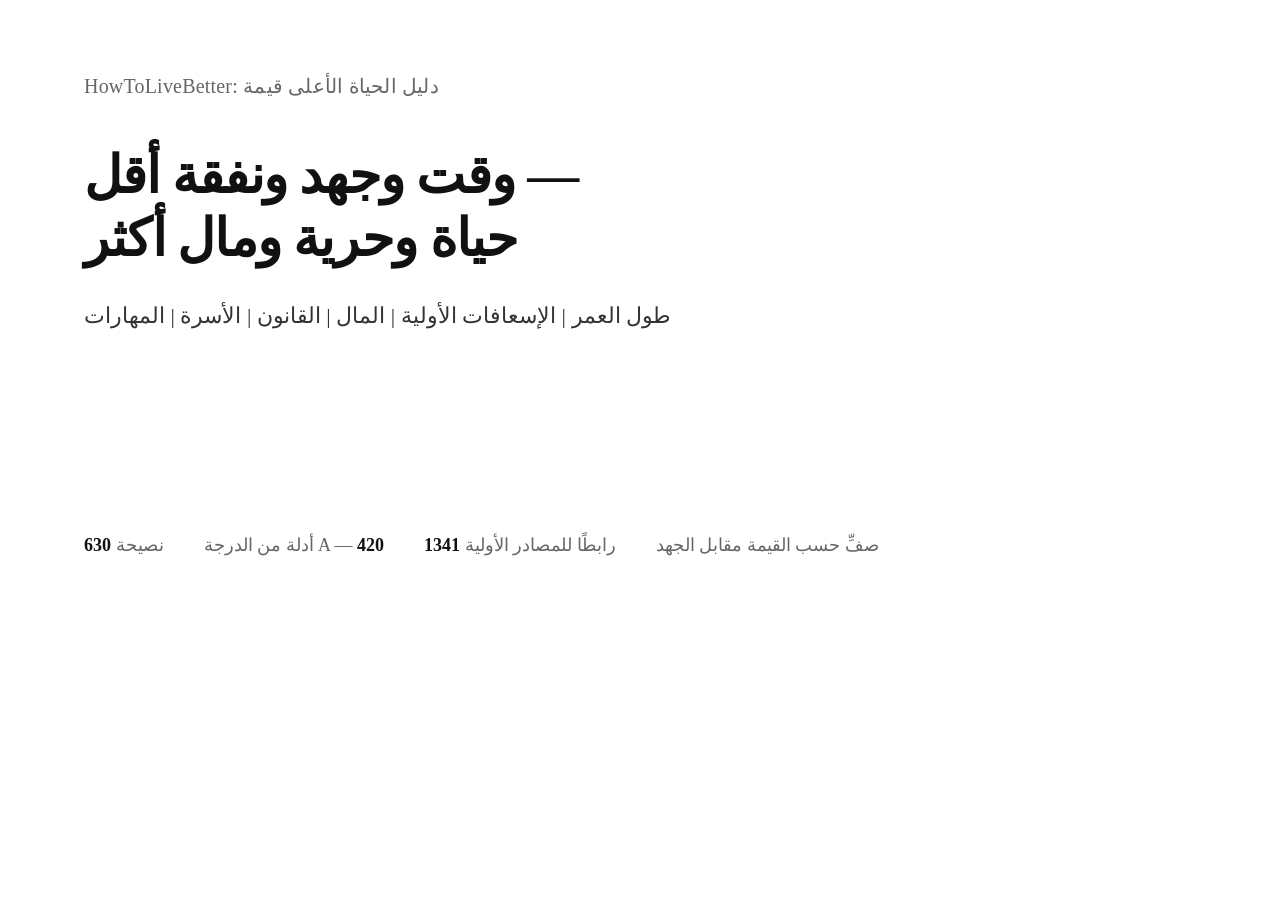
<file: forge/og/ar.html>
<!DOCTYPE html>
<meta charset="utf-8">
<style>
*{margin:0;padding:0;box-sizing:border-box}
body{
  width:1200px;height:630px;overflow:hidden;background:#ffffff;
  font-family:"Noto Sans Arabic",Georgia,"Times New Roman",serif;
  color:#111111;
}
.in{position:relative;padding:72px 84px;height:100%;display:flex;flex-direction:column}
.brand{font-size:20px;line-height:1.4;color:#666666;font-weight:400;letter-spacing:.01em}
h1{margin-top:44px;font-size:52px;line-height:1.22;letter-spacing:-.015em;color:#111111;font-weight:700}
.topics{margin-top:28px;font-size:22px;line-height:1.55;color:#333333;max-width:1030px}
.stats{
  margin-top:auto;padding-top:28px;
  display:flex;flex-wrap:wrap;align-items:baseline;gap:12px 40px;
  font-size:18px;line-height:1.45;color:#666666;
}
.stats b{color:#111111;font-weight:700}
</style>
<div class="in">
    <div class="brand">HowToLiveBetter: دليل الحياة الأعلى قيمة</div>
    <h1>
        وقت وجهد ونفقة أقل —
        <br>
        حياة وحرية ومال أكثر
    </h1>
    <p class="topics">طول العمر | الإسعافات الأولية | المال | القانون | الأسرة | المهارات</p>
    <div class="stats">
        <span><b>630</b> نصيحة</span>
        <span>أدلة من الدرجة A — <b>420</b></span>
        <span><b>1341</b> رابطًا للمصادر الأولية</span>
        <span>صفِّ حسب القيمة مقابل الجهد</span>
    </div>
</div>
</file>
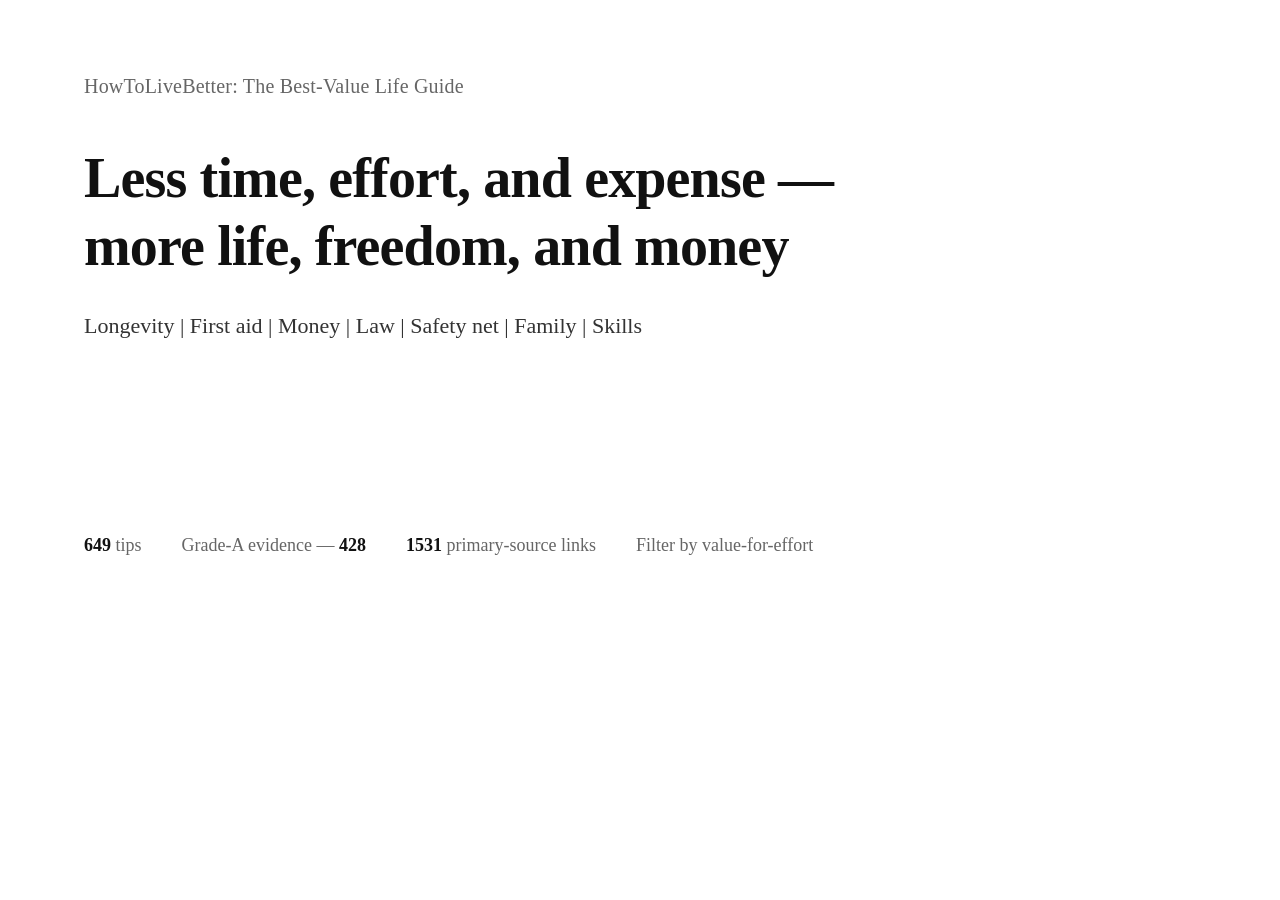
<file: forge/og/en.html>
<!DOCTYPE html>
<meta charset="utf-8">
<style>
*{margin:0;padding:0;box-sizing:border-box}
body{
  width:1200px;height:630px;overflow:hidden;background:#ffffff;
  font-family:Georgia,"Times New Roman","Noto Serif",serif;
  color:#111111;
}
.in{position:relative;padding:72px 84px;height:100%;display:flex;flex-direction:column}
.brand{font-size:20px;line-height:1.4;color:#666666;font-weight:400;letter-spacing:.01em}
h1{margin-top:44px;font-size:56px;line-height:1.22;letter-spacing:-.015em;color:#111111;font-weight:700}
.topics{margin-top:28px;font-size:22px;line-height:1.55;color:#333333;max-width:1030px}
.stats{
  margin-top:auto;padding-top:28px;
  display:flex;flex-wrap:wrap;align-items:baseline;gap:12px 40px;
  font-size:18px;line-height:1.45;color:#666666;
}
.stats b{color:#111111;font-weight:700}
</style>
<div class="in">
    <div class="brand">HowToLiveBetter: The Best-Value Life Guide</div>
    <h1>
        Less time, effort, and expense —
        <br>
        more life, freedom, and money
    </h1>
    <p class="topics">Longevity | First aid | Money | Law | Safety net | Family | Skills</p>
    <div class="stats">
        <span><b>649</b> tips</span>
        <span>Grade-A evidence — <b>428</b></span>
        <span><b>1531</b> primary-source links</span>
        <span>Filter by value-for-effort</span>
    </div>
</div>
</file>
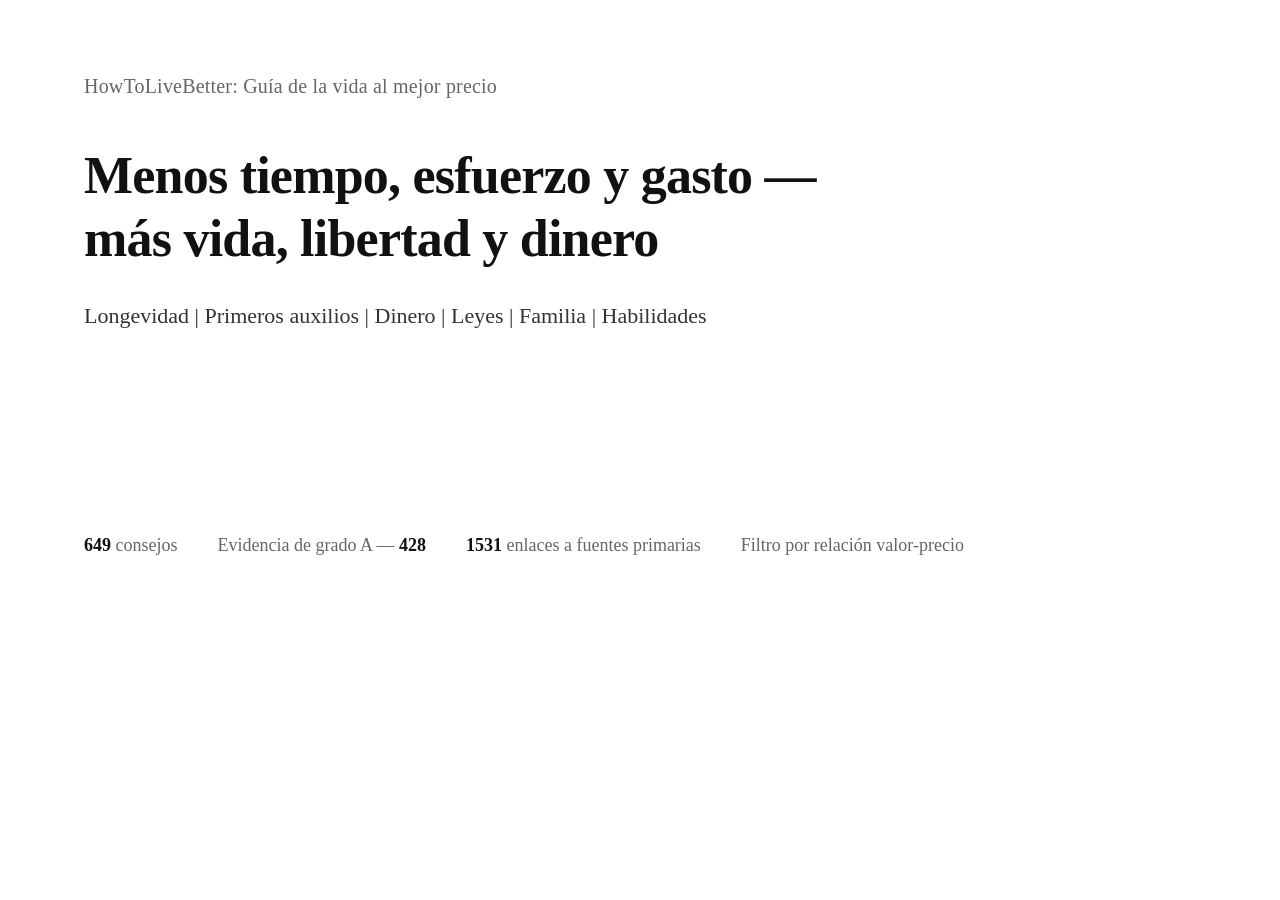
<file: forge/og/es.html>
<!DOCTYPE html>
<meta charset="utf-8">
<style>
*{margin:0;padding:0;box-sizing:border-box}
body{
  width:1200px;height:630px;overflow:hidden;background:#ffffff;
  font-family:Georgia,"Times New Roman","Noto Serif",serif;
  color:#111111;
}
.in{position:relative;padding:72px 84px;height:100%;display:flex;flex-direction:column}
.brand{font-size:20px;line-height:1.4;color:#666666;font-weight:400;letter-spacing:.01em}
h1{margin-top:44px;font-size:52px;line-height:1.22;letter-spacing:-.015em;color:#111111;font-weight:700}
.topics{margin-top:28px;font-size:22px;line-height:1.55;color:#333333;max-width:1030px}
.stats{
  margin-top:auto;padding-top:28px;
  display:flex;flex-wrap:wrap;align-items:baseline;gap:12px 40px;
  font-size:18px;line-height:1.45;color:#666666;
}
.stats b{color:#111111;font-weight:700}
</style>
<div class="in">
    <div class="brand">HowToLiveBetter: Guía de la vida al mejor precio</div>
    <h1>
        Menos tiempo, esfuerzo y gasto —
        <br>
        más vida, libertad y dinero
    </h1>
    <p class="topics">Longevidad | Primeros auxilios | Dinero | Leyes | Familia | Habilidades</p>
    <div class="stats">
        <span><b>649</b> consejos</span>
        <span>Evidencia de grado A — <b>428</b></span>
        <span><b>1531</b> enlaces a fuentes primarias</span>
        <span>Filtro por relación valor-precio</span>
    </div>
</div>
</file>
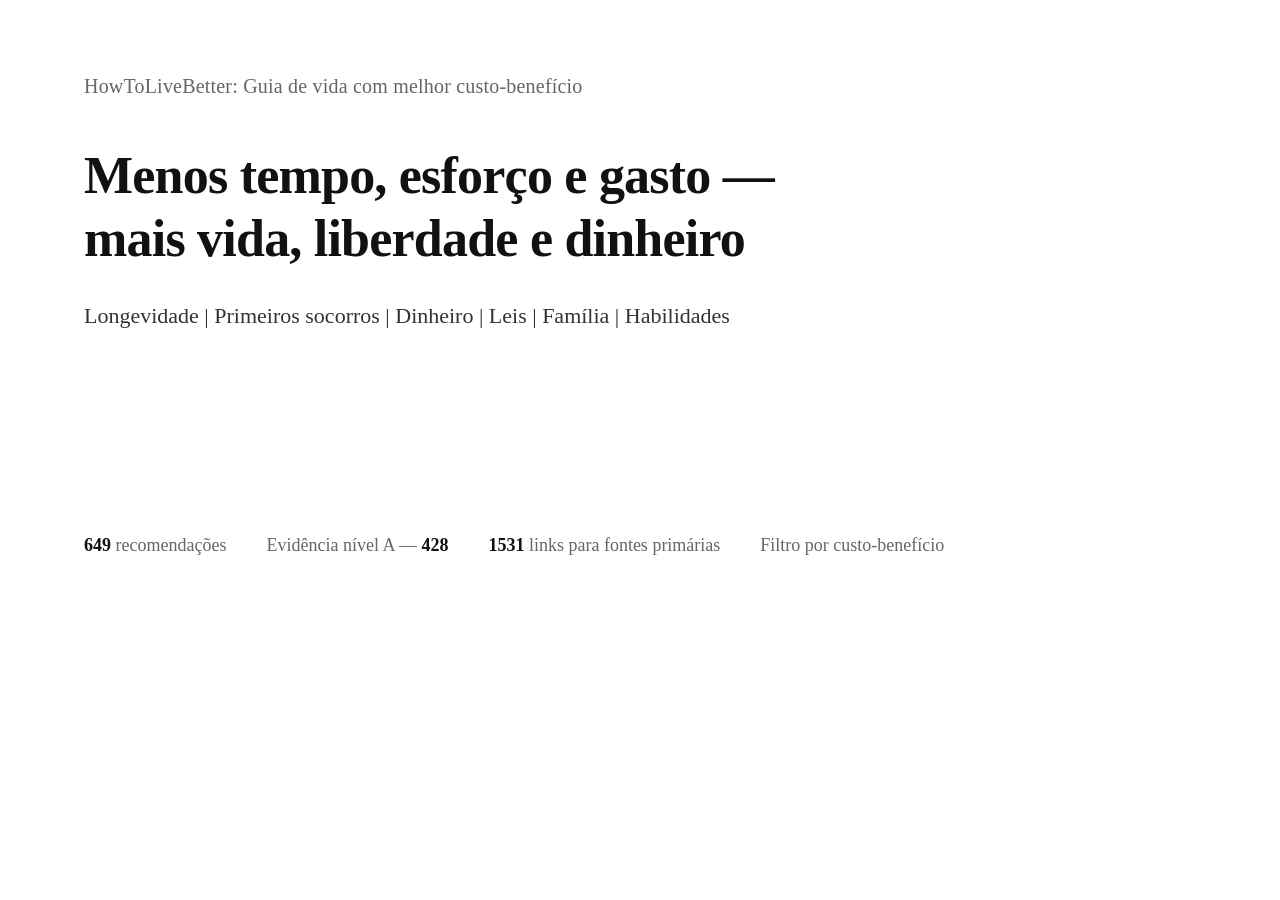
<file: forge/og/pt.html>
<!DOCTYPE html>
<meta charset="utf-8">
<style>
*{margin:0;padding:0;box-sizing:border-box}
body{
  width:1200px;height:630px;overflow:hidden;background:#ffffff;
  font-family:Georgia,"Times New Roman","Noto Serif",serif;
  color:#111111;
}
.in{position:relative;padding:72px 84px;height:100%;display:flex;flex-direction:column}
.brand{font-size:20px;line-height:1.4;color:#666666;font-weight:400;letter-spacing:.01em}
h1{margin-top:44px;font-size:52px;line-height:1.22;letter-spacing:-.015em;color:#111111;font-weight:700}
.topics{margin-top:28px;font-size:22px;line-height:1.55;color:#333333;max-width:1030px}
.stats{
  margin-top:auto;padding-top:28px;
  display:flex;flex-wrap:wrap;align-items:baseline;gap:12px 40px;
  font-size:18px;line-height:1.45;color:#666666;
}
.stats b{color:#111111;font-weight:700}
</style>
<div class="in">
    <div class="brand">HowToLiveBetter: Guia de vida com melhor custo-benefício</div>
    <h1>
        Menos tempo, esforço e gasto —
        <br>
        mais vida, liberdade e dinheiro
    </h1>
    <p class="topics">Longevidade | Primeiros socorros | Dinheiro | Leis | Família | Habilidades</p>
    <div class="stats">
        <span><b>649</b> recomendações</span>
        <span>Evidência nível A — <b>428</b></span>
        <span><b>1531</b> links para fontes primárias</span>
        <span>Filtro por custo-benefício</span>
    </div>
</div>
</file>
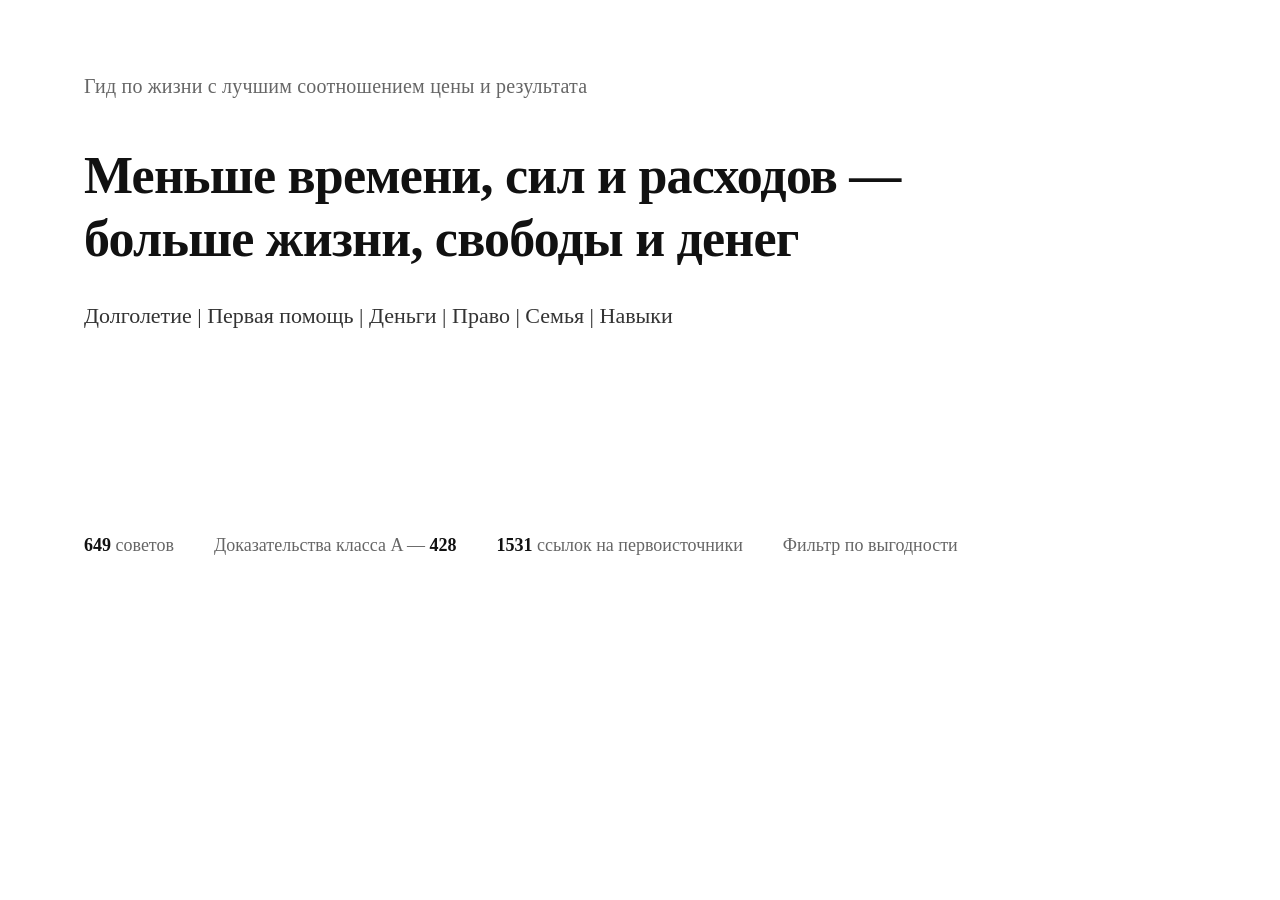
<file: forge/og/ru.html>
<!DOCTYPE html>
<meta charset="utf-8">
<style>
*{margin:0;padding:0;box-sizing:border-box}
body{
  width:1200px;height:630px;overflow:hidden;background:#ffffff;
  font-family:Georgia,"Times New Roman","Noto Serif",serif;
  color:#111111;
}
.in{position:relative;padding:72px 84px;height:100%;display:flex;flex-direction:column}
.brand{font-size:20px;line-height:1.4;color:#666666;font-weight:400;letter-spacing:.01em}
h1{margin-top:44px;font-size:52px;line-height:1.22;letter-spacing:-.015em;color:#111111;font-weight:700}
.topics{margin-top:28px;font-size:22px;line-height:1.55;color:#333333;max-width:1030px}
.stats{
  margin-top:auto;padding-top:28px;
  display:flex;flex-wrap:wrap;align-items:baseline;gap:12px 40px;
  font-size:18px;line-height:1.45;color:#666666;
}
.stats b{color:#111111;font-weight:700}
</style>
<div class="in">
    <div class="brand">Гид по жизни с лучшим соотношением цены и результата</div>
    <h1>
        Меньше времени, сил и расходов —
        <br>
        больше жизни, свободы и денег
    </h1>
    <p class="topics">Долголетие | Первая помощь | Деньги | Право | Семья | Навыки</p>
    <div class="stats">
        <span><b>649</b> советов</span>
        <span>Доказательства класса A — <b>428</b></span>
        <span><b>1531</b> ссылок на первоисточники</span>
        <span>Фильтр по выгодности</span>
    </div>
</div>
</file>
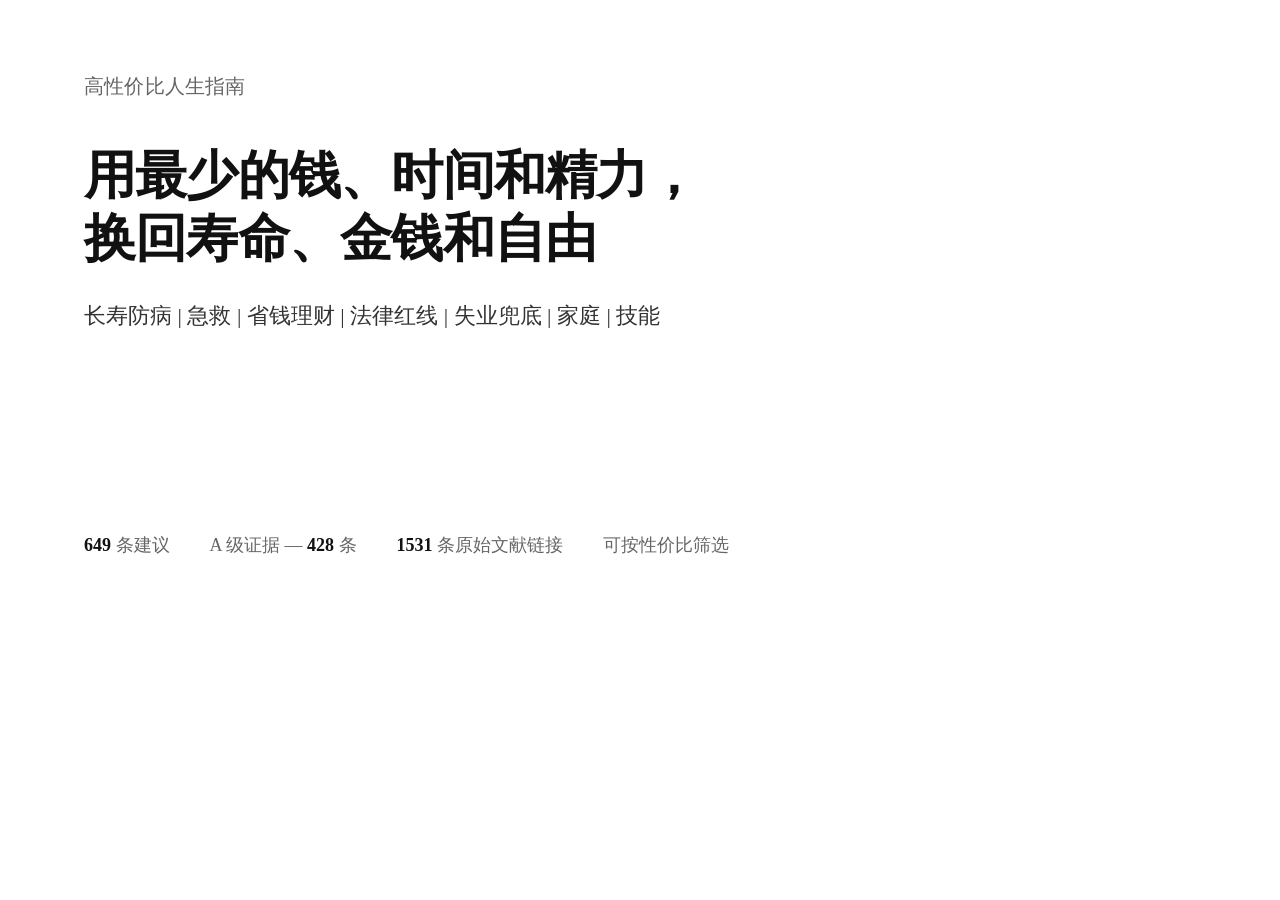
<file: forge/og/zh.html>
<!DOCTYPE html>
<meta charset="utf-8">
<style>
*{margin:0;padding:0;box-sizing:border-box}
body{
  width:1200px;height:630px;overflow:hidden;background:#ffffff;
  font-family:Georgia,"Songti SC","STSong",SimSun,"PingFang SC","Microsoft YaHei","Noto Serif SC","Source Han Serif SC","Times New Roman",serif;
  color:#111111;
}
.in{position:relative;padding:72px 84px;height:100%;display:flex;flex-direction:column}
.brand{font-size:20px;line-height:1.4;color:#666666;font-weight:400;letter-spacing:.01em}
h1{margin-top:44px;font-size:52px;line-height:1.22;letter-spacing:-.015em;color:#111111;font-weight:700}
.topics{margin-top:28px;font-size:22px;line-height:1.55;color:#333333;max-width:1030px}
.stats{
  margin-top:auto;padding-top:28px;
  display:flex;flex-wrap:wrap;align-items:baseline;gap:12px 40px;
  font-size:18px;line-height:1.45;color:#666666;
}
.stats b{color:#111111;font-weight:700}
</style>
<div class="in">
    <div class="brand">高性价比人生指南</div>
    <h1>
        用最少的钱、时间和精力，
        <br>
        换回寿命、金钱和自由
    </h1>
    <p class="topics">长寿防病 | 急救 | 省钱理财 | 法律红线 | 失业兜底 | 家庭 | 技能</p>
    <div class="stats">
        <span><b>649</b> 条建议</span>
        <span>A 级证据 — <b>428</b> 条</span>
        <span><b>1531</b> 条原始文献链接</span>
        <span>可按性价比筛选</span>
    </div>
</div>
</file>
